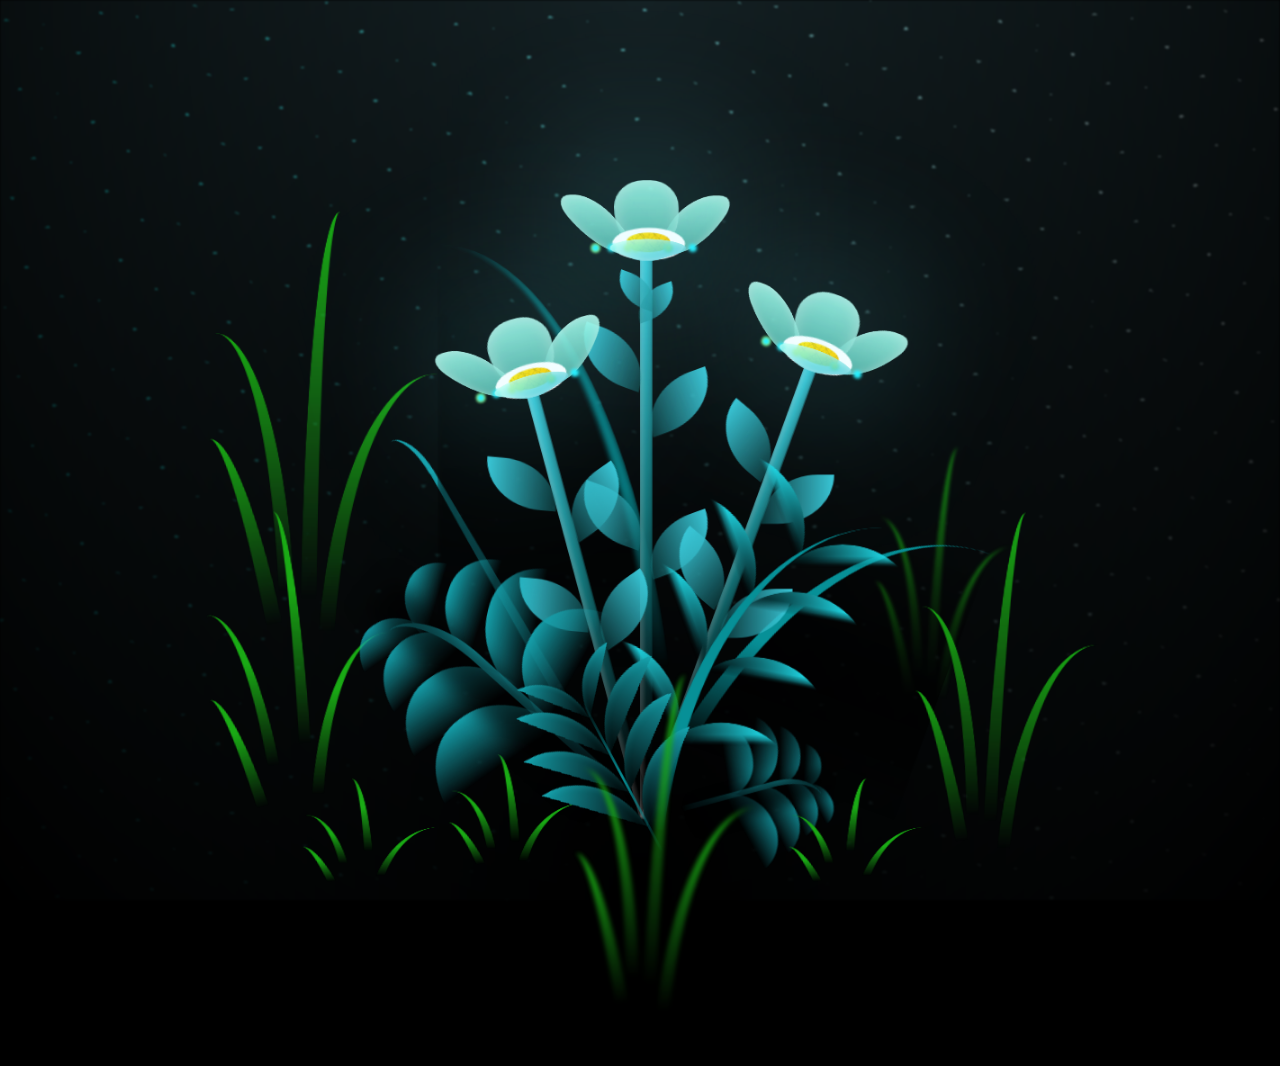
<file: flower.html>
<!DOCTYPE html>
<html lang="en">

<head>
  <meta charset="UTF-8">
  <meta http-equiv="X-UA-Compatible" content="IE=edge">
  <meta name="viewport" content="width=device-width, initial-scale=1.0">
  <link rel="stylesheet" href="css/main.css">
  <link rel="icon" href="img/flowers.png" type="image/x-icon">
  <title>Flowers 4 U</title>
</head>

<body class="container">
  <script src="main.js"></script>

  <audio controls autoplay style="display: none;" id="myAudio">
    <source src="./sound/original sound - spotify.sngspeed - Download Now!.mp3" type="audio/mpeg">
    Trình duyệt của bạn không hỗ trợ thẻ audio.
  </audio>

  <div class="night"></div>
  <div class="flowers">
    <div class="flower flower--1">
      <div class="flower__leafs flower__leafs--1">
        <div class="flower__leaf flower__leaf--1"></div>
        <div class="flower__leaf flower__leaf--2"></div>
        <div class="flower__leaf flower__leaf--3"></div>
        <div class="flower__leaf flower__leaf--4"></div>
        <div class="flower__white-circle"></div>

        <div class="flower__light flower__light--1"></div>
        <div class="flower__light flower__light--2"></div>
        <div class="flower__light flower__light--3"></div>
        <div class="flower__light flower__light--4"></div>
        <div class="flower__light flower__light--5"></div>
        <div class="flower__light flower__light--6"></div>
        <div class="flower__light flower__light--7"></div>
        <div class="flower__light flower__light--8"></div>

      </div>
      <div class="flower__line">
        <div class="flower__line__leaf flower__line__leaf--1"></div>
        <div class="flower__line__leaf flower__line__leaf--2"></div>
        <div class="flower__line__leaf flower__line__leaf--3"></div>
        <div class="flower__line__leaf flower__line__leaf--4"></div>
        <div class="flower__line__leaf flower__line__leaf--5"></div>
        <div class="flower__line__leaf flower__line__leaf--6"></div>
      </div>
    </div>

    <div class="flower flower--2">
      <div class="flower__leafs flower__leafs--2">
        <div class="flower__leaf flower__leaf--1"></div>
        <div class="flower__leaf flower__leaf--2"></div>
        <div class="flower__leaf flower__leaf--3"></div>
        <div class="flower__leaf flower__leaf--4"></div>
        <div class="flower__white-circle"></div>

        <div class="flower__light flower__light--1"></div>
        <div class="flower__light flower__light--2"></div>
        <div class="flower__light flower__light--3"></div>
        <div class="flower__light flower__light--4"></div>
        <div class="flower__light flower__light--5"></div>
        <div class="flower__light flower__light--6"></div>
        <div class="flower__light flower__light--7"></div>
        <div class="flower__light flower__light--8"></div>

      </div>
      <div class="flower__line">
        <div class="flower__line__leaf flower__line__leaf--1"></div>
        <div class="flower__line__leaf flower__line__leaf--2"></div>
        <div class="flower__line__leaf flower__line__leaf--3"></div>
        <div class="flower__line__leaf flower__line__leaf--4"></div>
      </div>
    </div>

    <div class="flower flower--3">
      <div class="flower__leafs flower__leafs--3">
        <div class="flower__leaf flower__leaf--1"></div>
        <div class="flower__leaf flower__leaf--2"></div>
        <div class="flower__leaf flower__leaf--3"></div>
        <div class="flower__leaf flower__leaf--4"></div>
        <div class="flower__white-circle"></div>

        <div class="flower__light flower__light--1"></div>
        <div class="flower__light flower__light--2"></div>
        <div class="flower__light flower__light--3"></div>
        <div class="flower__light flower__light--4"></div>
        <div class="flower__light flower__light--5"></div>
        <div class="flower__light flower__light--6"></div>
        <div class="flower__light flower__light--7"></div>
        <div class="flower__light flower__light--8"></div>

      </div>
      <div class="flower__line">
        <div class="flower__line__leaf flower__line__leaf--1"></div>
        <div class="flower__line__leaf flower__line__leaf--2"></div>
        <div class="flower__line__leaf flower__line__leaf--3"></div>
        <div class="flower__line__leaf flower__line__leaf--4"></div>
      </div>
    </div>

    <div class="grow-ans" style="--d:1.2s">
      <div class="flower__g-long">
        <div class="flower__g-long__top"></div>
        <div class="flower__g-long__bottom"></div>
      </div>
    </div>

    <div class="growing-grass">
      <div class="flower__grass flower__grass--1">
        <div class="flower__grass--top"></div>
        <div class="flower__grass--bottom"></div>
        <div class="flower__grass__leaf flower__grass__leaf--1"></div>
        <div class="flower__grass__leaf flower__grass__leaf--2"></div>
        <div class="flower__grass__leaf flower__grass__leaf--3"></div>
        <div class="flower__grass__leaf flower__grass__leaf--4"></div>
        <div class="flower__grass__leaf flower__grass__leaf--5"></div>
        <div class="flower__grass__leaf flower__grass__leaf--6"></div>
        <div class="flower__grass__leaf flower__grass__leaf--7"></div>
        <div class="flower__grass__leaf flower__grass__leaf--8"></div>
        <div class="flower__grass__overlay"></div>
      </div>
    </div>

    <div class="growing-grass">
      <div class="flower__grass flower__grass--2">
        <div class="flower__grass--top"></div>
        <div class="flower__grass--bottom"></div>
        <div class="flower__grass__leaf flower__grass__leaf--1"></div>
        <div class="flower__grass__leaf flower__grass__leaf--2"></div>
        <div class="flower__grass__leaf flower__grass__leaf--3"></div>
        <div class="flower__grass__leaf flower__grass__leaf--4"></div>
        <div class="flower__grass__leaf flower__grass__leaf--5"></div>
        <div class="flower__grass__leaf flower__grass__leaf--6"></div>
        <div class="flower__grass__leaf flower__grass__leaf--7"></div>
        <div class="flower__grass__leaf flower__grass__leaf--8"></div>
        <div class="flower__grass__overlay"></div>
      </div>
    </div>

    <div class="grow-ans" style="--d:2.4s">
      <div class="flower__g-right flower__g-right--1">
        <div class="leaf"></div>
      </div>
    </div>

    <div class="grow-ans" style="--d:2.8s">
      <div class="flower__g-right flower__g-right--2">
        <div class="leaf"></div>
      </div>
    </div>

    <div class="grow-ans" style="--d:2.8s">
      <div class="flower__g-front">
        <div class="flower__g-front__leaf-wrapper flower__g-front__leaf-wrapper--1">
          <div class="flower__g-front__leaf"></div>
        </div>
        <div class="flower__g-front__leaf-wrapper flower__g-front__leaf-wrapper--2">
          <div class="flower__g-front__leaf"></div>
        </div>
        <div class="flower__g-front__leaf-wrapper flower__g-front__leaf-wrapper--3">
          <div class="flower__g-front__leaf"></div>
        </div>
        <div class="flower__g-front__leaf-wrapper flower__g-front__leaf-wrapper--4">
          <div class="flower__g-front__leaf"></div>
        </div>
        <div class="flower__g-front__leaf-wrapper flower__g-front__leaf-wrapper--5">
          <div class="flower__g-front__leaf"></div>
        </div>
        <div class="flower__g-front__leaf-wrapper flower__g-front__leaf-wrapper--6">
          <div class="flower__g-front__leaf"></div>
        </div>
        <div class="flower__g-front__leaf-wrapper flower__g-front__leaf-wrapper--7">
          <div class="flower__g-front__leaf"></div>
        </div>
        <div class="flower__g-front__leaf-wrapper flower__g-front__leaf-wrapper--8">
          <div class="flower__g-front__leaf"></div>
        </div>
        <div class="flower__g-front__line"></div>
      </div>
    </div>

    <div class="grow-ans" style="--d:3.2s">
      <div class="flower__g-fr">
        <div class="leaf"></div>
        <div class="flower__g-fr__leaf flower__g-fr__leaf--1"></div>
        <div class="flower__g-fr__leaf flower__g-fr__leaf--2"></div>
        <div class="flower__g-fr__leaf flower__g-fr__leaf--3"></div>
        <div class="flower__g-fr__leaf flower__g-fr__leaf--4"></div>
        <div class="flower__g-fr__leaf flower__g-fr__leaf--5"></div>
        <div class="flower__g-fr__leaf flower__g-fr__leaf--6"></div>
        <div class="flower__g-fr__leaf flower__g-fr__leaf--7"></div>
        <div class="flower__g-fr__leaf flower__g-fr__leaf--8"></div>
      </div>
    </div>

    <div class="long-g long-g--0">
      <div class="grow-ans" style="--d:3s">
        <div class="leaf leaf--0"></div>
      </div>
      <div class="grow-ans" style="--d:2.2s">
        <div class="leaf leaf--1"></div>
      </div>
      <div class="grow-ans" style="--d:3.4s">
        <div class="leaf leaf--2"></div>
      </div>
      <div class="grow-ans" style="--d:3.6s">
        <div class="leaf leaf--3"></div>
      </div>
    </div>

    <div class="long-g long-g--1">
      <div class="grow-ans" style="--d:3.6s">
        <div class="leaf leaf--0"></div>
      </div>
      <div class="grow-ans" style="--d:3.8s">
        <div class="leaf leaf--1"></div>
      </div>
      <div class="grow-ans" style="--d:4s">
        <div class="leaf leaf--2"></div>
      </div>
      <div class="grow-ans" style="--d:4.2s">
        <div class="leaf leaf--3"></div>
      </div>
    </div>

    <div class="long-g long-g--2">
      <div class="grow-ans" style="--d:4s">
        <div class="leaf leaf--0"></div>
      </div>
      <div class="grow-ans" style="--d:4.2s">
        <div class="leaf leaf--1"></div>
      </div>
      <div class="grow-ans" style="--d:4.4s">
        <div class="leaf leaf--2"></div>
      </div>
      <div class="grow-ans" style="--d:4.6s">
        <div class="leaf leaf--3"></div>
      </div>
    </div>

    <div class="long-g long-g--3">
      <div class="grow-ans" style="--d:4s">
        <div class="leaf leaf--0"></div>
      </div>
      <div class="grow-ans" style="--d:4.2s">
        <div class="leaf leaf--1"></div>
      </div>
      <div class="grow-ans" style="--d:3s">
        <div class="leaf leaf--2"></div>
      </div>
      <div class="grow-ans" style="--d:3.6s">
        <div class="leaf leaf--3"></div>
      </div>
    </div>

    <div class="long-g long-g--4">
      <div class="grow-ans" style="--d:4s">
        <div class="leaf leaf--0"></div>
      </div>
      <div class="grow-ans" style="--d:4.2s">
        <div class="leaf leaf--1"></div>
      </div>
      <div class="grow-ans" style="--d:3s">
        <div class="leaf leaf--2"></div>
      </div>
      <div class="grow-ans" style="--d:3.6s">
        <div class="leaf leaf--3"></div>
      </div>
    </div>

    <div class="long-g long-g--5">
      <div class="grow-ans" style="--d:4s">
        <div class="leaf leaf--0"></div>
      </div>
      <div class="grow-ans" style="--d:4.2s">
        <div class="leaf leaf--1"></div>
      </div>
      <div class="grow-ans" style="--d:3s">
        <div class="leaf leaf--2"></div>
      </div>
      <div class="grow-ans" style="--d:3.6s">
        <div class="leaf leaf--3"></div>
      </div>
    </div>

    <div class="long-g long-g--6">
      <div class="grow-ans" style="--d:4.2s">
        <div class="leaf leaf--0"></div>
      </div>
      <div class="grow-ans" style="--d:4.4s">
        <div class="leaf leaf--1"></div>
      </div>
      <div class="grow-ans" style="--d:4.6s">
        <div class="leaf leaf--2"></div>
      </div>
      <div class="grow-ans" style="--d:4.8s">
        <div class="leaf leaf--3"></div>
      </div>
    </div>

    <div class="long-g long-g--7">
      <div class="grow-ans" style="--d:3s">
        <div class="leaf leaf--0"></div>
      </div>
      <div class="grow-ans" style="--d:3.2s">
        <div class="leaf leaf--1"></div>
      </div>
      <div class="grow-ans" style="--d:3.5s">
        <div class="leaf leaf--2"></div>
      </div>
      <div class="grow-ans" style="--d:3.6s">
        <div class="leaf leaf--3"></div>
      </div>
    </div>
  </div>
</body>

</html>
</file>
<file: css/main.css>
*,
*::after,
*::before {
  padding: 0;
  margin: 0;
  box-sizing: border-box;
}

:root {
  --dark-color: #000;
}

body {
  display: flex;
  align-items: flex-end;
  justify-content: center;
  min-height: 100vh;
  background-color: var(--dark-color);
  overflow: hidden;
  perspective: 1000px;
}

.night {
  position: fixed;
  left: 50%;
  top: 0;
  transform: translateX(-50%);
  width: 100%;
  height: 100%;
  filter: blur(0.1vmin);
  background-image: radial-gradient(ellipse at top, transparent 0%, var(--dark-color)), radial-gradient(ellipse at bottom, var(--dark-color), rgba(145, 233, 255, 0.2)), repeating-linear-gradient(220deg, rgb(0, 0, 0) 0px, rgb(0, 0, 0) 19px, transparent 19px, transparent 22px), repeating-linear-gradient(189deg, rgb(0, 0, 0) 0px, rgb(0, 0, 0) 19px, transparent 19px, transparent 22px), repeating-linear-gradient(148deg, rgb(0, 0, 0) 0px, rgb(0, 0, 0) 19px, transparent 19px, transparent 22px), linear-gradient(90deg, rgb(0, 255, 250), rgb(240, 240, 240));
}

.flowers {
  position: relative;
  transform: scale(0.9);
}

.flower {
  position: absolute;
  bottom: 10vmin;
  transform-origin: bottom center;
  z-index: 10;
  --fl-speed: 0.8s;
}
.flower--1 {
  -webkit-animation: moving-flower-1 4s linear infinite;
          animation: moving-flower-1 4s linear infinite;
}
.flower--1 .flower__line {
  height: 70vmin;
  -webkit-animation-delay: 0.3s;
          animation-delay: 0.3s;
}
.flower--1 .flower__line__leaf--1 {
  -webkit-animation: blooming-leaf-right var(--fl-speed) 1.6s backwards;
          animation: blooming-leaf-right var(--fl-speed) 1.6s backwards;
}
.flower--1 .flower__line__leaf--2 {
  -webkit-animation: blooming-leaf-right var(--fl-speed) 1.4s backwards;
          animation: blooming-leaf-right var(--fl-speed) 1.4s backwards;
}
.flower--1 .flower__line__leaf--3 {
  -webkit-animation: blooming-leaf-left var(--fl-speed) 1.2s backwards;
          animation: blooming-leaf-left var(--fl-speed) 1.2s backwards;
}
.flower--1 .flower__line__leaf--4 {
  -webkit-animation: blooming-leaf-left var(--fl-speed) 1s backwards;
          animation: blooming-leaf-left var(--fl-speed) 1s backwards;
}
.flower--1 .flower__line__leaf--5 {
  -webkit-animation: blooming-leaf-right var(--fl-speed) 1.8s backwards;
          animation: blooming-leaf-right var(--fl-speed) 1.8s backwards;
}
.flower--1 .flower__line__leaf--6 {
  -webkit-animation: blooming-leaf-left var(--fl-speed) 2s backwards;
          animation: blooming-leaf-left var(--fl-speed) 2s backwards;
}
.flower--2 {
  left: 50%;
  transform: rotate(20deg);
  -webkit-animation: moving-flower-2 4s linear infinite;
          animation: moving-flower-2 4s linear infinite;
}
.flower--2 .flower__line {
  height: 60vmin;
  -webkit-animation-delay: 0.6s;
          animation-delay: 0.6s;
}
.flower--2 .flower__line__leaf--1 {
  -webkit-animation: blooming-leaf-right var(--fl-speed) 1.9s backwards;
          animation: blooming-leaf-right var(--fl-speed) 1.9s backwards;
}
.flower--2 .flower__line__leaf--2 {
  -webkit-animation: blooming-leaf-right var(--fl-speed) 1.7s backwards;
          animation: blooming-leaf-right var(--fl-speed) 1.7s backwards;
}
.flower--2 .flower__line__leaf--3 {
  -webkit-animation: blooming-leaf-left var(--fl-speed) 1.5s backwards;
          animation: blooming-leaf-left var(--fl-speed) 1.5s backwards;
}
.flower--2 .flower__line__leaf--4 {
  -webkit-animation: blooming-leaf-left var(--fl-speed) 1.3s backwards;
          animation: blooming-leaf-left var(--fl-speed) 1.3s backwards;
}
.flower--3 {
  left: 50%;
  transform: rotate(-15deg);
  -webkit-animation: moving-flower-3 4s linear infinite;
          animation: moving-flower-3 4s linear infinite;
}
.flower--3 .flower__line {
  -webkit-animation-delay: 0.9s;
          animation-delay: 0.9s;
}
.flower--3 .flower__line__leaf--1 {
  -webkit-animation: blooming-leaf-right var(--fl-speed) 2.5s backwards;
          animation: blooming-leaf-right var(--fl-speed) 2.5s backwards;
}
.flower--3 .flower__line__leaf--2 {
  -webkit-animation: blooming-leaf-right var(--fl-speed) 2.3s backwards;
          animation: blooming-leaf-right var(--fl-speed) 2.3s backwards;
}
.flower--3 .flower__line__leaf--3 {
  -webkit-animation: blooming-leaf-left var(--fl-speed) 2.1s backwards;
          animation: blooming-leaf-left var(--fl-speed) 2.1s backwards;
}
.flower--3 .flower__line__leaf--4 {
  -webkit-animation: blooming-leaf-left var(--fl-speed) 1.9s backwards;
          animation: blooming-leaf-left var(--fl-speed) 1.9s backwards;
}
.flower__leafs {
  position: relative;
  -webkit-animation: blooming-flower 2s backwards;
          animation: blooming-flower 2s backwards;
}
.flower__leafs--1 {
  -webkit-animation-delay: 1.1s;
          animation-delay: 1.1s;
}
.flower__leafs--2 {
  -webkit-animation-delay: 1.4s;
          animation-delay: 1.4s;
}
.flower__leafs--3 {
  -webkit-animation-delay: 1.7s;
          animation-delay: 1.7s;
}
.flower__leafs::after {
  content: "";
  position: absolute;
  left: 0;
  top: 0;
  transform: translate(-50%, -100%);
  width: 8vmin;
  height: 8vmin;
  background-color: #6bf0ff;
  filter: blur(10vmin);
}
.flower__leaf {
  position: absolute;
  bottom: 0;
  left: 50%;
  width: 8vmin;
  height: 11vmin;
  border-radius: 51% 49% 47% 53%/44% 45% 55% 69%;
  background-color: #a7ffee;
  background-image: linear-gradient(to top, #54b8aa, #a7ffee);
  transform-origin: bottom center;
  opacity: 0.9;
  box-shadow: inset 0 0 2vmin rgba(255, 255, 255, 0.5);
}
.flower__leaf--1 {
  transform: translate(-10%, 1%) rotateY(40deg) rotateX(-50deg);
}
.flower__leaf--2 {
  transform: translate(-50%, -4%) rotateX(40deg);
}
.flower__leaf--3 {
  transform: translate(-90%, 0%) rotateY(45deg) rotateX(50deg);
}
.flower__leaf--4 {
  width: 8vmin;
  height: 8vmin;
  transform-origin: bottom left;
  border-radius: 4vmin 10vmin 4vmin 4vmin;
  transform: translate(0%, 18%) rotateX(70deg) rotate(-43deg);
  background-image: linear-gradient(to top, #39c6d6, #a7ffee);
  z-index: 1;
  opacity: 0.8;
}
.flower__white-circle {
  position: absolute;
  left: -3.5vmin;
  top: -3vmin;
  width: 9vmin;
  height: 4vmin;
  border-radius: 50%;
  background-color: #fff;
}
.flower__white-circle::after {
  content: "";
  position: absolute;
  left: 50%;
  top: 45%;
  transform: translate(-50%, -50%);
  width: 60%;
  height: 60%;
  border-radius: inherit;
  background-image: repeating-linear-gradient(135deg, rgba(0, 0, 0, 0.03) 0px, rgba(0, 0, 0, 0.03) 1px, transparent 1px, transparent 12px), repeating-linear-gradient(45deg, rgba(0, 0, 0, 0.03) 0px, rgba(0, 0, 0, 0.03) 1px, transparent 1px, transparent 12px), repeating-linear-gradient(67.5deg, rgba(0, 0, 0, 0.03) 0px, rgba(0, 0, 0, 0.03) 1px, transparent 1px, transparent 12px), repeating-linear-gradient(135deg, rgba(0, 0, 0, 0.03) 0px, rgba(0, 0, 0, 0.03) 1px, transparent 1px, transparent 12px), repeating-linear-gradient(45deg, rgba(0, 0, 0, 0.03) 0px, rgba(0, 0, 0, 0.03) 1px, transparent 1px, transparent 12px), repeating-linear-gradient(112.5deg, rgba(0, 0, 0, 0.03) 0px, rgba(0, 0, 0, 0.03) 1px, transparent 1px, transparent 12px), repeating-linear-gradient(112.5deg, rgba(0, 0, 0, 0.03) 0px, rgba(0, 0, 0, 0.03) 1px, transparent 1px, transparent 12px), repeating-linear-gradient(45deg, rgba(0, 0, 0, 0.03) 0px, rgba(0, 0, 0, 0.03) 1px, transparent 1px, transparent 12px), repeating-linear-gradient(22.5deg, rgba(0, 0, 0, 0.03) 0px, rgba(0, 0, 0, 0.03) 1px, transparent 1px, transparent 12px), repeating-linear-gradient(45deg, rgba(0, 0, 0, 0.03) 0px, rgba(0, 0, 0, 0.03) 1px, transparent 1px, transparent 12px), repeating-linear-gradient(22.5deg, rgba(0, 0, 0, 0.03) 0px, rgba(0, 0, 0, 0.03) 1px, transparent 1px, transparent 12px), repeating-linear-gradient(135deg, rgba(0, 0, 0, 0.03) 0px, rgba(0, 0, 0, 0.03) 1px, transparent 1px, transparent 12px), repeating-linear-gradient(157.5deg, rgba(0, 0, 0, 0.03) 0px, rgba(0, 0, 0, 0.03) 1px, transparent 1px, transparent 12px), repeating-linear-gradient(67.5deg, rgba(0, 0, 0, 0.03) 0px, rgba(0, 0, 0, 0.03) 1px, transparent 1px, transparent 12px), repeating-linear-gradient(67.5deg, rgba(0, 0, 0, 0.03) 0px, rgba(0, 0, 0, 0.03) 1px, transparent 1px, transparent 12px), linear-gradient(90deg, rgb(255, 235, 18), rgb(255, 206, 0));
}
.flower__line {
  height: 55vmin;
  width: 1.5vmin;
  background-image: linear-gradient(to left, rgba(0, 0, 0, 0.2), transparent, rgba(255, 255, 255, 0.2)), linear-gradient(to top, transparent 10%, #14757a, #39c6d6);
  box-shadow: inset 0 0 2px rgba(0, 0, 0, 0.5);
  -webkit-animation: grow-flower-tree 4s backwards;
          animation: grow-flower-tree 4s backwards;
}
.flower__line__leaf {
  --w: 7vmin;
  --h: calc(var(--w) + 2vmin);
  position: absolute;
  top: 20%;
  left: 90%;
  width: var(--w);
  height: var(--h);
  border-top-right-radius: var(--h);
  border-bottom-left-radius: var(--h);
  background-image: linear-gradient(to top, rgba(20, 117, 122, 0.4), #39c6d6);
}
.flower__line__leaf--1 {
  transform: rotate(70deg) rotateY(30deg);
}
.flower__line__leaf--2 {
  top: 45%;
  transform: rotate(70deg) rotateY(30deg);
}
.flower__line__leaf--3, .flower__line__leaf--4, .flower__line__leaf--6 {
  border-top-right-radius: 0;
  border-bottom-left-radius: 0;
  border-top-left-radius: var(--h);
  border-bottom-right-radius: var(--h);
  left: -460%;
  top: 12%;
  transform: rotate(-70deg) rotateY(30deg);
}
.flower__line__leaf--4 {
  top: 40%;
}
.flower__line__leaf--5 {
  top: 0;
  transform-origin: left;
  transform: rotate(70deg) rotateY(30deg) scale(0.6);
}
.flower__line__leaf--6 {
  top: -2%;
  left: -450%;
  transform-origin: right;
  transform: rotate(-70deg) rotateY(30deg) scale(0.6);
}
.flower__light {
  position: absolute;
  bottom: 0vmin;
  width: 1vmin;
  height: 1vmin;
  background-color: rgb(255, 251, 0);
  border-radius: 50%;
  filter: blur(0.2vmin);
  -webkit-animation: light-ans 4s linear infinite backwards;
          animation: light-ans 4s linear infinite backwards;
}
.flower__light:nth-child(odd) {
  background-color: #23f0ff;
}
.flower__light--1 {
  left: -2vmin;
  -webkit-animation-delay: 1s;
          animation-delay: 1s;
}
.flower__light--2 {
  left: 3vmin;
  -webkit-animation-delay: 0.5s;
          animation-delay: 0.5s;
}
.flower__light--3 {
  left: -6vmin;
  -webkit-animation-delay: 0.3s;
          animation-delay: 0.3s;
}
.flower__light--4 {
  left: 6vmin;
  -webkit-animation-delay: 0.9s;
          animation-delay: 0.9s;
}
.flower__light--5 {
  left: -1vmin;
  -webkit-animation-delay: 1.5s;
          animation-delay: 1.5s;
}
.flower__light--6 {
  left: -4vmin;
  -webkit-animation-delay: 3s;
          animation-delay: 3s;
}
.flower__light--7 {
  left: 3vmin;
  -webkit-animation-delay: 2s;
          animation-delay: 2s;
}
.flower__light--8 {
  left: -6vmin;
  -webkit-animation-delay: 3.5s;
          animation-delay: 3.5s;
}
.flower__grass {
  --c: #159faa;
  --line-w: 1.5vmin;
  position: absolute;
  bottom: 12vmin;
  left: -7vmin;
  display: flex;
  flex-direction: column;
  align-items: flex-end;
  z-index: 20;
  transform-origin: bottom center;
  transform: rotate(-48deg) rotateY(40deg);
}
.flower__grass--1 {
  -webkit-animation: moving-grass 2s linear infinite;
          animation: moving-grass 2s linear infinite;
}
.flower__grass--2 {
  left: 2vmin;
  bottom: 10vmin;
  transform: scale(0.5) rotate(75deg) rotateX(10deg) rotateY(-200deg);
  opacity: 0.8;
  z-index: 0;
  -webkit-animation: moving-grass--2 1.5s linear infinite;
          animation: moving-grass--2 1.5s linear infinite;
}
.flower__grass--top {
  width: 7vmin;
  height: 10vmin;
  border-top-right-radius: 100%;
  border-right: var(--line-w) solid var(--c);
  transform-origin: bottom center;
  transform: rotate(-2deg);
}
.flower__grass--bottom {
  margin-top: -2px;
  width: var(--line-w);
  height: 25vmin;
  background-image: linear-gradient(to top, transparent, var(--c));
}
.flower__grass__leaf {
  --size: 10vmin;
  position: absolute;
  width: calc(var(--size) * 2.1);
  height: var(--size);
  border-top-left-radius: var(--size);
  border-top-right-radius: var(--size);
  background-image: linear-gradient(to top, transparent, transparent 30%, var(--c));
  z-index: 100;
}
.flower__grass__leaf--1 {
  top: -6%;
  left: 30%;
  --size: 6vmin;
  transform: rotate(-20deg);
  -webkit-animation: growing-grass-ans--1 2s 2.6s backwards;
          animation: growing-grass-ans--1 2s 2.6s backwards;
}
@-webkit-keyframes growing-grass-ans--1 {
  0% {
    transform-origin: bottom left;
    transform: rotate(-20deg) scale(0);
  }
}
@keyframes growing-grass-ans--1 {
  0% {
    transform-origin: bottom left;
    transform: rotate(-20deg) scale(0);
  }
}
.flower__grass__leaf--2 {
  top: -5%;
  left: -110%;
  --size: 6vmin;
  transform: rotate(10deg);
  -webkit-animation: growing-grass-ans--2 2s 2.4s linear backwards;
          animation: growing-grass-ans--2 2s 2.4s linear backwards;
}
@-webkit-keyframes growing-grass-ans--2 {
  0% {
    transform-origin: bottom right;
    transform: rotate(10deg) scale(0);
  }
}
@keyframes growing-grass-ans--2 {
  0% {
    transform-origin: bottom right;
    transform: rotate(10deg) scale(0);
  }
}
.flower__grass__leaf--3 {
  top: 5%;
  left: 60%;
  --size: 8vmin;
  transform: rotate(-18deg) rotateX(-20deg);
  -webkit-animation: growing-grass-ans--3 2s 2.2s linear backwards;
          animation: growing-grass-ans--3 2s 2.2s linear backwards;
}
@-webkit-keyframes growing-grass-ans--3 {
  0% {
    transform-origin: bottom left;
    transform: rotate(-18deg) rotateX(-20deg) scale(0);
  }
}
@keyframes growing-grass-ans--3 {
  0% {
    transform-origin: bottom left;
    transform: rotate(-18deg) rotateX(-20deg) scale(0);
  }
}
.flower__grass__leaf--4 {
  top: 6%;
  left: -135%;
  --size: 8vmin;
  transform: rotate(2deg);
  -webkit-animation: growing-grass-ans--4 2s 2s linear backwards;
          animation: growing-grass-ans--4 2s 2s linear backwards;
}
@-webkit-keyframes growing-grass-ans--4 {
  0% {
    transform-origin: bottom right;
    transform: rotate(2deg) scale(0);
  }
}
@keyframes growing-grass-ans--4 {
  0% {
    transform-origin: bottom right;
    transform: rotate(2deg) scale(0);
  }
}
.flower__grass__leaf--5 {
  top: 20%;
  left: 60%;
  --size: 10vmin;
  transform: rotate(-24deg) rotateX(-20deg);
  -webkit-animation: growing-grass-ans--5 2s 1.8s linear backwards;
          animation: growing-grass-ans--5 2s 1.8s linear backwards;
}
@-webkit-keyframes growing-grass-ans--5 {
  0% {
    transform-origin: bottom left;
    transform: rotate(-24deg) rotateX(-20deg) scale(0);
  }
}
@keyframes growing-grass-ans--5 {
  0% {
    transform-origin: bottom left;
    transform: rotate(-24deg) rotateX(-20deg) scale(0);
  }
}
.flower__grass__leaf--6 {
  top: 22%;
  left: -180%;
  --size: 10vmin;
  transform: rotate(10deg);
  -webkit-animation: growing-grass-ans--6 2s 1.6s linear backwards;
          animation: growing-grass-ans--6 2s 1.6s linear backwards;
}
@-webkit-keyframes growing-grass-ans--6 {
  0% {
    transform-origin: bottom right;
    transform: rotate(10deg) scale(0);
  }
}
@keyframes growing-grass-ans--6 {
  0% {
    transform-origin: bottom right;
    transform: rotate(10deg) scale(0);
  }
}
.flower__grass__leaf--7 {
  top: 39%;
  left: 70%;
  --size: 10vmin;
  transform: rotate(-10deg);
  -webkit-animation: growing-grass-ans--7 2s 1.4s linear backwards;
          animation: growing-grass-ans--7 2s 1.4s linear backwards;
}
@-webkit-keyframes growing-grass-ans--7 {
  0% {
    transform-origin: bottom left;
    transform: rotate(-10deg) scale(0);
  }
}
@keyframes growing-grass-ans--7 {
  0% {
    transform-origin: bottom left;
    transform: rotate(-10deg) scale(0);
  }
}
.flower__grass__leaf--8 {
  top: 40%;
  left: -215%;
  --size: 11vmin;
  transform: rotate(10deg);
  -webkit-animation: growing-grass-ans--8 2s 1.2s linear backwards;
          animation: growing-grass-ans--8 2s 1.2s linear backwards;
}
@-webkit-keyframes growing-grass-ans--8 {
  0% {
    transform-origin: bottom right;
    transform: rotate(10deg) scale(0);
  }
}
@keyframes growing-grass-ans--8 {
  0% {
    transform-origin: bottom right;
    transform: rotate(10deg) scale(0);
  }
}
.flower__grass__overlay {
  position: absolute;
  top: -10%;
  right: 0%;
  width: 100%;
  height: 100%;
  background-color: rgba(0, 0, 0, 0.6);
  filter: blur(1.5vmin);
  z-index: 100;
}
.flower__g-long {
  --w: 2vmin;
  --h: 6vmin;
  --c: #159faa;
  position: absolute;
  bottom: 10vmin;
  left: -3vmin;
  transform-origin: bottom center;
  transform: rotate(-30deg) rotateY(-20deg);
  display: flex;
  flex-direction: column;
  align-items: flex-end;
  -webkit-animation: flower-g-long-ans 3s linear infinite;
          animation: flower-g-long-ans 3s linear infinite;
}
@-webkit-keyframes flower-g-long-ans {
  0%, 100% {
    transform: rotate(-30deg) rotateY(-20deg);
  }
  50% {
    transform: rotate(-32deg) rotateY(-20deg);
  }
}
@keyframes flower-g-long-ans {
  0%, 100% {
    transform: rotate(-30deg) rotateY(-20deg);
  }
  50% {
    transform: rotate(-32deg) rotateY(-20deg);
  }
}
.flower__g-long__top {
  top: calc(var(--h) * -1);
  width: calc(var(--w) + 1vmin);
  height: var(--h);
  border-top-right-radius: 100%;
  border-right: 0.7vmin solid var(--c);
  transform: translate(-0.7vmin, 1vmin);
}
.flower__g-long__bottom {
  width: var(--w);
  height: 50vmin;
  transform-origin: bottom center;
  background-image: linear-gradient(to top, transparent 30%, var(--c));
  box-shadow: inset 0 0 2px rgba(0, 0, 0, 0.5);
  -webkit-clip-path: polygon(35% 0, 65% 1%, 100% 100%, 0% 100%);
          clip-path: polygon(35% 0, 65% 1%, 100% 100%, 0% 100%);
}
.flower__g-right {
  position: absolute;
  bottom: 6vmin;
  left: -2vmin;
  transform-origin: bottom left;
  transform: rotate(20deg);
}
.flower__g-right .leaf {
  width: 30vmin;
  height: 50vmin;
  border-top-left-radius: 100%;
  border-left: 2vmin solid #079097;
  background-image: linear-gradient(to bottom, transparent, var(--dark-color) 60%);
  -webkit-mask-image: linear-gradient(to top, transparent 30%, #079097 60%);
}
.flower__g-right--1 {
  -webkit-animation: flower-g-right-ans 2.5s linear infinite;
          animation: flower-g-right-ans 2.5s linear infinite;
}
.flower__g-right--2 {
  left: 5vmin;
  transform: rotateY(-180deg);
  -webkit-animation: flower-g-right-ans--2 3s linear infinite;
          animation: flower-g-right-ans--2 3s linear infinite;
}
.flower__g-right--2 .leaf {
  height: 75vmin;
  filter: blur(0.3vmin);
  opacity: 0.8;
}
@-webkit-keyframes flower-g-right-ans {
  0%, 100% {
    transform: rotate(20deg);
  }
  50% {
    transform: rotate(24deg) rotateX(-20deg);
  }
}
@keyframes flower-g-right-ans {
  0%, 100% {
    transform: rotate(20deg);
  }
  50% {
    transform: rotate(24deg) rotateX(-20deg);
  }
}
@-webkit-keyframes flower-g-right-ans--2 {
  0%, 100% {
    transform: rotateY(-180deg) rotate(0deg) rotateX(-20deg);
  }
  50% {
    transform: rotateY(-180deg) rotate(6deg) rotateX(-20deg);
  }
}
@keyframes flower-g-right-ans--2 {
  0%, 100% {
    transform: rotateY(-180deg) rotate(0deg) rotateX(-20deg);
  }
  50% {
    transform: rotateY(-180deg) rotate(6deg) rotateX(-20deg);
  }
}
.flower__g-front {
  position: absolute;
  bottom: 6vmin;
  left: 2.5vmin;
  z-index: 100;
  transform-origin: bottom center;
  transform: rotate(-28deg) rotateY(30deg) scale(1.04);
  -webkit-animation: flower__g-front-ans 2s linear infinite;
          animation: flower__g-front-ans 2s linear infinite;
}
@-webkit-keyframes flower__g-front-ans {
  0%, 100% {
    transform: rotate(-28deg) rotateY(30deg) scale(1.04);
  }
  50% {
    transform: rotate(-35deg) rotateY(40deg) scale(1.04);
  }
}
@keyframes flower__g-front-ans {
  0%, 100% {
    transform: rotate(-28deg) rotateY(30deg) scale(1.04);
  }
  50% {
    transform: rotate(-35deg) rotateY(40deg) scale(1.04);
  }
}
.flower__g-front__line {
  width: 0.3vmin;
  height: 20vmin;
  background-image: linear-gradient(to top, transparent, #079097, transparent 100%);
  position: relative;
}
.flower__g-front__leaf-wrapper {
  position: absolute;
  top: 0;
  left: 0;
  transform-origin: bottom left;
  transform: rotate(10deg);
}
.flower__g-front__leaf-wrapper:nth-child(even) {
  left: 0vmin;
  transform: rotateY(-180deg) rotate(5deg);
  -webkit-animation: flower__g-front__leaf-left-ans 1s ease-in backwards;
          animation: flower__g-front__leaf-left-ans 1s ease-in backwards;
}
.flower__g-front__leaf-wrapper:nth-child(odd) {
  -webkit-animation: flower__g-front__leaf-ans 1s ease-in backwards;
          animation: flower__g-front__leaf-ans 1s ease-in backwards;
}
.flower__g-front__leaf-wrapper--1 {
  top: -8vmin;
  transform: scale(0.7);
  -webkit-animation: flower__g-front__leaf-ans 1s 5.5s ease-in backwards !important;
          animation: flower__g-front__leaf-ans 1s 5.5s ease-in backwards !important;
}
.flower__g-front__leaf-wrapper--2 {
  top: -8vmin;
  transform: rotateY(-180deg) scale(0.7) !important;
  -webkit-animation: flower__g-front__leaf-left-ans-2 1s 4.6s ease-in backwards !important;
          animation: flower__g-front__leaf-left-ans-2 1s 4.6s ease-in backwards !important;
}
.flower__g-front__leaf-wrapper--3 {
  top: -3vmin;
  -webkit-animation: flower__g-front__leaf-ans 1s 4.6s ease-in backwards;
          animation: flower__g-front__leaf-ans 1s 4.6s ease-in backwards;
}
.flower__g-front__leaf-wrapper--4 {
  top: -3vmin;
  transform: rotateY(-180deg) scale(0.9) !important;
  -webkit-animation: flower__g-front__leaf-left-ans-2 1s 4.6s ease-in backwards !important;
          animation: flower__g-front__leaf-left-ans-2 1s 4.6s ease-in backwards !important;
}
@-webkit-keyframes flower__g-front__leaf-left-ans-2 {
  0% {
    transform: rotateY(-180deg) scale(0);
  }
}
@keyframes flower__g-front__leaf-left-ans-2 {
  0% {
    transform: rotateY(-180deg) scale(0);
  }
}
.flower__g-front__leaf-wrapper--5, .flower__g-front__leaf-wrapper--6 {
  top: 2vmin;
}
.flower__g-front__leaf-wrapper--7, .flower__g-front__leaf-wrapper--8 {
  top: 6.5vmin;
}
.flower__g-front__leaf-wrapper--2 {
  -webkit-animation-delay: 5.2s !important;
          animation-delay: 5.2s !important;
}
.flower__g-front__leaf-wrapper--3 {
  -webkit-animation-delay: 4.9s !important;
          animation-delay: 4.9s !important;
}
.flower__g-front__leaf-wrapper--5 {
  -webkit-animation-delay: 4.3s !important;
          animation-delay: 4.3s !important;
}
.flower__g-front__leaf-wrapper--6 {
  -webkit-animation-delay: 4.1s !important;
          animation-delay: 4.1s !important;
}
.flower__g-front__leaf-wrapper--7 {
  -webkit-animation-delay: 3.8s !important;
          animation-delay: 3.8s !important;
}
.flower__g-front__leaf-wrapper--8 {
  -webkit-animation-delay: 3.5s !important;
          animation-delay: 3.5s !important;
}
@-webkit-keyframes flower__g-front__leaf-ans {
  0% {
    transform: rotate(10deg) scale(0);
  }
}
@keyframes flower__g-front__leaf-ans {
  0% {
    transform: rotate(10deg) scale(0);
  }
}
@-webkit-keyframes flower__g-front__leaf-left-ans {
  0% {
    transform: rotateY(-180deg) rotate(5deg) scale(0);
  }
}
@keyframes flower__g-front__leaf-left-ans {
  0% {
    transform: rotateY(-180deg) rotate(5deg) scale(0);
  }
}
.flower__g-front__leaf {
  width: 10vmin;
  height: 10vmin;
  border-radius: 100% 0% 0% 100%/100% 100% 0% 0%;
  box-shadow: inset 0 2px 1vmin hsla(184deg, 97%, 58%, 0.2);
  background-image: linear-gradient(to bottom left, transparent, var(--dark-color)), linear-gradient(to bottom right, #159faa 50%, transparent 50%, transparent);
  -webkit-mask-image: linear-gradient(to bottom right, #159faa 50%, transparent 50%, transparent);
  mask-image: linear-gradient(to bottom right, #159faa 50%, transparent 50%, transparent);
}
.flower__g-fr {
  position: absolute;
  bottom: -4vmin;
  left: vmin;
  transform-origin: bottom left;
  z-index: 10;
  -webkit-animation: flower__g-fr-ans 2s linear infinite;
          animation: flower__g-fr-ans 2s linear infinite;
}
@-webkit-keyframes flower__g-fr-ans {
  0%, 100% {
    transform: rotate(2deg);
  }
  50% {
    transform: rotate(4deg);
  }
}
@keyframes flower__g-fr-ans {
  0%, 100% {
    transform: rotate(2deg);
  }
  50% {
    transform: rotate(4deg);
  }
}
.flower__g-fr .leaf {
  width: 30vmin;
  height: 50vmin;
  border-top-left-radius: 100%;
  border-left: 2vmin solid #079097;
  -webkit-mask-image: linear-gradient(to top, transparent 25%, #079097 50%);
  position: relative;
  z-index: 1;
}
.flower__g-fr__leaf {
  position: absolute;
  top: 0;
  left: 0;
  width: 10vmin;
  height: 10vmin;
  border-radius: 100% 0% 0% 100%/100% 100% 0% 0%;
  box-shadow: inset 0 2px 1vmin hsla(184deg, 97%, 58%, 0.2);
  background-image: linear-gradient(to bottom left, transparent, var(--dark-color) 98%), linear-gradient(to bottom right, #23f0ff 45%, transparent 50%, transparent);
  -webkit-mask-image: linear-gradient(135deg, #159faa 40%, transparent 50%, transparent);
}
.flower__g-fr__leaf--1 {
  left: 20vmin;
  transform: rotate(45deg);
  -webkit-animation: flower__g-fr-leaft-ans-1 0.5s 5.2s linear backwards;
          animation: flower__g-fr-leaft-ans-1 0.5s 5.2s linear backwards;
}
@-webkit-keyframes flower__g-fr-leaft-ans-1 {
  0% {
    transform-origin: left;
    transform: rotate(45deg) scale(0);
  }
}
@keyframes flower__g-fr-leaft-ans-1 {
  0% {
    transform-origin: left;
    transform: rotate(45deg) scale(0);
  }
}
.flower__g-fr__leaf--2 {
  left: 12vmin;
  top: -7vmin;
  transform: rotate(25deg) rotateY(-180deg);
  -webkit-animation: flower__g-fr-leaft-ans-6 0.5s 5s linear backwards;
          animation: flower__g-fr-leaft-ans-6 0.5s 5s linear backwards;
}
.flower__g-fr__leaf--3 {
  left: 15vmin;
  top: 6vmin;
  transform: rotate(55deg);
  -webkit-animation: flower__g-fr-leaft-ans-5 0.5s 4.8s linear backwards;
          animation: flower__g-fr-leaft-ans-5 0.5s 4.8s linear backwards;
}
.flower__g-fr__leaf--4 {
  left: 6vmin;
  top: -2vmin;
  transform: rotate(25deg) rotateY(-180deg);
  -webkit-animation: flower__g-fr-leaft-ans-6 0.5s 4.6s linear backwards;
          animation: flower__g-fr-leaft-ans-6 0.5s 4.6s linear backwards;
}
.flower__g-fr__leaf--5 {
  left: 10vmin;
  top: 14vmin;
  transform: rotate(55deg);
  -webkit-animation: flower__g-fr-leaft-ans-5 0.5s 4.4s linear backwards;
          animation: flower__g-fr-leaft-ans-5 0.5s 4.4s linear backwards;
}
@-webkit-keyframes flower__g-fr-leaft-ans-5 {
  0% {
    transform-origin: left;
    transform: rotate(55deg) scale(0);
  }
}
@keyframes flower__g-fr-leaft-ans-5 {
  0% {
    transform-origin: left;
    transform: rotate(55deg) scale(0);
  }
}
.flower__g-fr__leaf--6 {
  left: 0vmin;
  top: 6vmin;
  transform: rotate(25deg) rotateY(-180deg);
  -webkit-animation: flower__g-fr-leaft-ans-6 0.5s 4.2s linear backwards;
          animation: flower__g-fr-leaft-ans-6 0.5s 4.2s linear backwards;
}
@-webkit-keyframes flower__g-fr-leaft-ans-6 {
  0% {
    transform-origin: right;
    transform: rotate(25deg) rotateY(-180deg) scale(0);
  }
}
@keyframes flower__g-fr-leaft-ans-6 {
  0% {
    transform-origin: right;
    transform: rotate(25deg) rotateY(-180deg) scale(0);
  }
}
.flower__g-fr__leaf--7 {
  left: 5vmin;
  top: 22vmin;
  transform: rotate(45deg);
  -webkit-animation: flower__g-fr-leaft-ans-7 0.5s 4s linear backwards;
          animation: flower__g-fr-leaft-ans-7 0.5s 4s linear backwards;
}
@-webkit-keyframes flower__g-fr-leaft-ans-7 {
  0% {
    transform-origin: left;
    transform: rotate(45deg) scale(0);
  }
}
@keyframes flower__g-fr-leaft-ans-7 {
  0% {
    transform-origin: left;
    transform: rotate(45deg) scale(0);
  }
}
.flower__g-fr__leaf--8 {
  left: -4vmin;
  top: 15vmin;
  transform: rotate(15deg) rotateY(-180deg);
  -webkit-animation: flower__g-fr-leaft-ans-8 0.5s 3.8s linear backwards;
          animation: flower__g-fr-leaft-ans-8 0.5s 3.8s linear backwards;
}
@-webkit-keyframes flower__g-fr-leaft-ans-8 {
  0% {
    transform-origin: right;
    transform: rotate(15deg) rotateY(-180deg) scale(0);
  }
}
@keyframes flower__g-fr-leaft-ans-8 {
  0% {
    transform-origin: right;
    transform: rotate(15deg) rotateY(-180deg) scale(0);
  }
}

.long-g {
  position: absolute;
  bottom: 25vmin;
  left: -42vmin;
  transform-origin: bottom left;
}
.long-g--1 {
  bottom: 0vmin;
  transform: scale(0.8) rotate(-5deg);
}
.long-g--1 .leaf {
  -webkit-mask-image: linear-gradient(to top, transparent 40%, #079097 80%) !important;
}
.long-g--1 .leaf--1 {
  --w: 5vmin;
  --h: 60vmin;
  left: -2vmin;
  transform: rotate(3deg) rotateY(-180deg);
}
.long-g--2, .long-g--3 {
  bottom: -3vmin;
  left: -35vmin;
  transform-origin: center;
  transform: scale(0.6) rotateX(60deg);
}
.long-g--2 .leaf, .long-g--3 .leaf {
  -webkit-mask-image: linear-gradient(to top, transparent 50%, #079097 80%) !important;
}
.long-g--2 .leaf--1, .long-g--3 .leaf--1 {
  left: -1vmin;
  transform: rotateY(-180deg);
}
.long-g--3 {
  left: -17vmin;
  bottom: 0vmin;
}
.long-g--3 .leaf {
  -webkit-mask-image: linear-gradient(to top, transparent 40%, #079097 80%) !important;
}
.long-g--4 {
  left: 25vmin;
  bottom: -3vmin;
  transform-origin: center;
  transform: scale(0.6) rotateX(60deg);
}
.long-g--4 .leaf {
  -webkit-mask-image: linear-gradient(to top, transparent 50%, #079097 80%) !important;
}
.long-g--5 {
  left: 42vmin;
  bottom: 0vmin;
  transform: scale(0.8) rotate(2deg);
}
.long-g--6 {
  left: 0vmin;
  bottom: -20vmin;
  z-index: 100;
  filter: blur(0.3vmin);
  transform: scale(0.8) rotate(2deg);
}
.long-g--7 {
  left: 35vmin;
  bottom: 20vmin;
  z-index: -1;
  filter: blur(0.3vmin);
  transform: scale(0.6) rotate(2deg);
  opacity: 0.7;
}
.long-g .leaf {
  --w: 15vmin;
  --h: 40vmin;
  --c: #1aaa15;
  position: absolute;
  bottom: 0;
  width: var(--w);
  height: var(--h);
  border-top-left-radius: 100%;
  border-left: 2vmin solid var(--c);
  -webkit-mask-image: linear-gradient(to top, transparent 20%, var(--dark-color));
  transform-origin: bottom center;
}
.long-g .leaf--0 {
  left: 2vmin;
  -webkit-animation: leaf-ans-1 4s linear infinite;
          animation: leaf-ans-1 4s linear infinite;
}
.long-g .leaf--1 {
  --w: 5vmin;
  --h: 60vmin;
  -webkit-animation: leaf-ans-1 4s linear infinite;
          animation: leaf-ans-1 4s linear infinite;
}
.long-g .leaf--2 {
  --w: 10vmin;
  --h: 40vmin;
  left: -0.5vmin;
  bottom: 5vmin;
  transform-origin: bottom left;
  transform: rotateY(-180deg);
  -webkit-animation: leaf-ans-2 3s linear infinite;
          animation: leaf-ans-2 3s linear infinite;
}
.long-g .leaf--3 {
  --w: 5vmin;
  --h: 30vmin;
  left: -1vmin;
  bottom: 3.2vmin;
  transform-origin: bottom left;
  transform: rotate(-10deg) rotateY(-180deg);
  -webkit-animation: leaf-ans-3 3s linear infinite;
          animation: leaf-ans-3 3s linear infinite;
}

@-webkit-keyframes leaf-ans-1 {
  0%, 100% {
    transform: rotate(-5deg) scale(1);
  }
  50% {
    transform: rotate(5deg) scale(1.1);
  }
}

@keyframes leaf-ans-1 {
  0%, 100% {
    transform: rotate(-5deg) scale(1);
  }
  50% {
    transform: rotate(5deg) scale(1.1);
  }
}
@-webkit-keyframes leaf-ans-2 {
  0%, 100% {
    transform: rotateY(-180deg) rotate(5deg);
  }
  50% {
    transform: rotateY(-180deg) rotate(0deg) scale(1.1);
  }
}
@keyframes leaf-ans-2 {
  0%, 100% {
    transform: rotateY(-180deg) rotate(5deg);
  }
  50% {
    transform: rotateY(-180deg) rotate(0deg) scale(1.1);
  }
}
@-webkit-keyframes leaf-ans-3 {
  0%, 100% {
    transform: rotate(-10deg) rotateY(-180deg);
  }
  50% {
    transform: rotate(-20deg) rotateY(-180deg);
  }
}
@keyframes leaf-ans-3 {
  0%, 100% {
    transform: rotate(-10deg) rotateY(-180deg);
  }
  50% {
    transform: rotate(-20deg) rotateY(-180deg);
  }
}
.grow-ans {
  -webkit-animation: grow-ans 2s var(--d) backwards;
          animation: grow-ans 2s var(--d) backwards;
}

@-webkit-keyframes grow-ans {
  0% {
    transform: scale(0);
    opacity: 0;
  }
}

@keyframes grow-ans {
  0% {
    transform: scale(0);
    opacity: 0;
  }
}
@-webkit-keyframes light-ans {
  0% {
    opacity: 0;
    transform: translateY(0vmin);
  }
  25% {
    opacity: 1;
    transform: translateY(-5vmin) translateX(-2vmin);
  }
  50% {
    opacity: 1;
    transform: translateY(-15vmin) translateX(2vmin);
    filter: blur(0.2vmin);
  }
  75% {
    transform: translateY(-20vmin) translateX(-2vmin);
    filter: blur(0.2vmin);
  }
  100% {
    transform: translateY(-30vmin);
    opacity: 0;
    filter: blur(1vmin);
  }
}
@keyframes light-ans {
  0% {
    opacity: 0;
    transform: translateY(0vmin);
  }
  25% {
    opacity: 1;
    transform: translateY(-5vmin) translateX(-2vmin);
  }
  50% {
    opacity: 1;
    transform: translateY(-15vmin) translateX(2vmin);
    filter: blur(0.2vmin);
  }
  75% {
    transform: translateY(-20vmin) translateX(-2vmin);
    filter: blur(0.2vmin);
  }
  100% {
    transform: translateY(-30vmin);
    opacity: 0;
    filter: blur(1vmin);
  }
}
@-webkit-keyframes moving-flower-1 {
  0%, 100% {
    transform: rotate(2deg);
  }
  50% {
    transform: rotate(-2deg);
  }
}
@keyframes moving-flower-1 {
  0%, 100% {
    transform: rotate(2deg);
  }
  50% {
    transform: rotate(-2deg);
  }
}
@-webkit-keyframes moving-flower-2 {
  0%, 100% {
    transform: rotate(18deg);
  }
  50% {
    transform: rotate(14deg);
  }
}
@keyframes moving-flower-2 {
  0%, 100% {
    transform: rotate(18deg);
  }
  50% {
    transform: rotate(14deg);
  }
}
@-webkit-keyframes moving-flower-3 {
  0%, 100% {
    transform: rotate(-18deg);
  }
  50% {
    transform: rotate(-20deg) rotateY(-10deg);
  }
}
@keyframes moving-flower-3 {
  0%, 100% {
    transform: rotate(-18deg);
  }
  50% {
    transform: rotate(-20deg) rotateY(-10deg);
  }
}
@-webkit-keyframes blooming-leaf-right {
  0% {
    transform-origin: left;
    transform: rotate(70deg) rotateY(30deg) scale(0);
  }
}
@keyframes blooming-leaf-right {
  0% {
    transform-origin: left;
    transform: rotate(70deg) rotateY(30deg) scale(0);
  }
}
@-webkit-keyframes blooming-leaf-left {
  0% {
    transform-origin: right;
    transform: rotate(-70deg) rotateY(30deg) scale(0);
  }
}
@keyframes blooming-leaf-left {
  0% {
    transform-origin: right;
    transform: rotate(-70deg) rotateY(30deg) scale(0);
  }
}
@-webkit-keyframes grow-flower-tree {
  0% {
    height: 0;
    border-radius: 1vmin;
  }
}
@keyframes grow-flower-tree {
  0% {
    height: 0;
    border-radius: 1vmin;
  }
}
@-webkit-keyframes blooming-flower {
  0% {
    transform: scale(0);
  }
}
@keyframes blooming-flower {
  0% {
    transform: scale(0);
  }
}
@-webkit-keyframes moving-grass {
  0%, 100% {
    transform: rotate(-48deg) rotateY(40deg);
  }
  50% {
    transform: rotate(-50deg) rotateY(40deg);
  }
}
@keyframes moving-grass {
  0%, 100% {
    transform: rotate(-48deg) rotateY(40deg);
  }
  50% {
    transform: rotate(-50deg) rotateY(40deg);
  }
}
@-webkit-keyframes moving-grass--2 {
  0%, 100% {
    transform: scale(0.5) rotate(75deg) rotateX(10deg) rotateY(-200deg);
  }
  50% {
    transform: scale(0.5) rotate(79deg) rotateX(10deg) rotateY(-200deg);
  }
}
@keyframes moving-grass--2 {
  0%, 100% {
    transform: scale(0.5) rotate(75deg) rotateX(10deg) rotateY(-200deg);
  }
  50% {
    transform: scale(0.5) rotate(79deg) rotateX(10deg) rotateY(-200deg);
  }
}
.growing-grass {
  -webkit-animation: growing-grass-ans 1s 2s backwards;
          animation: growing-grass-ans 1s 2s backwards;
}

@-webkit-keyframes growing-grass-ans {
  0% {
    transform: scale(0);
  }
}

@keyframes growing-grass-ans {
  0% {
    transform: scale(0);
  }
}
.container * {
  -webkit-animation-play-state: paused !important;
          animation-play-state: paused !important;
}/*# sourceMappingURL=main.css.map */
</file>
